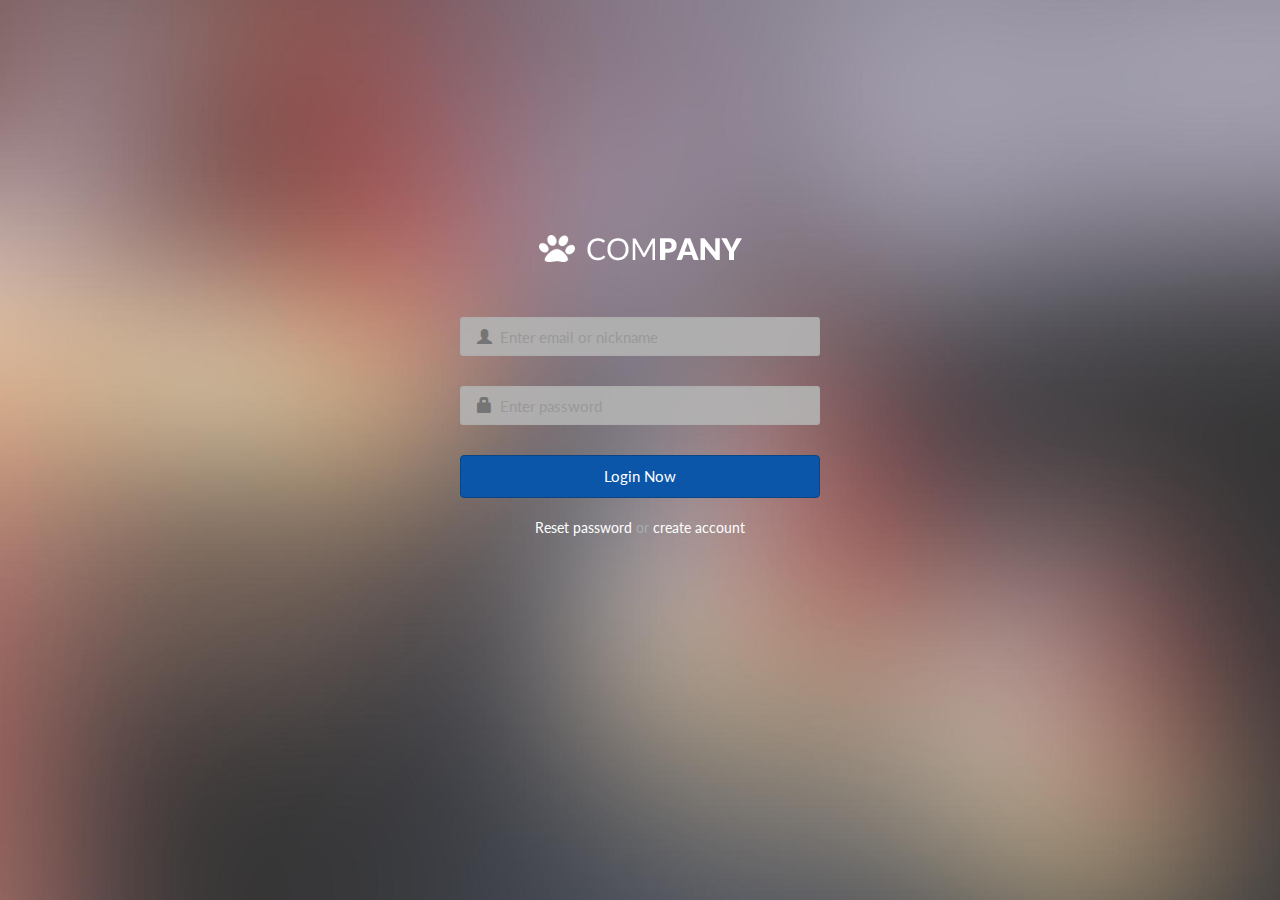
<file: index.html>
<!DOCTYPE html>
<html>
<head>
	<meta http-equiv="Content-Type" content="text/html; charset=UTF-8" />
	<meta name="viewport" content="width=1,initial-scale=1,user-scalable=1" />
	<title>Summer Quotes</title>

	<link href="http://fonts.googleapis.com/css?family=Lato:100italic,100,300italic,300,400italic,400,700italic,700,900italic,900" rel="stylesheet" type="text/css">
	<link rel="stylesheet" type="text/css" href="assets/bootstrap/css/bootstrap.min.css" />
	<link rel="stylesheet" type="text/css" href="assets/css/styles.css" />

	<!-- HTML5 Shim and Respond.js IE8 support of HTML5 elements and media queries -->
	<!--[if lt IE 9]>
	<script src="https://oss.maxcdn.com/html5shiv/3.7.2/html5shiv.min.js"></script>
	<script src="https://oss.maxcdn.com/respond/1.4.2/respond.min.js"></script>
	<![endif]-->
</head>
<body>
<section class="container login-form">
	<section>
		<form method="post" action="login/login.php" role="login">
			<img src="assets/images/logo.png" alt="" class="img-responsive" />

			<div class="form-group">
				<input type="email" name="email" required class="form-control" placeholder="Enter email or nickname" />
				<span class="glyphicon glyphicon-user"></span>
			</div>

			<div class="form-group">
				<input type="password" name="password" required class="form-control" placeholder="Enter password" />
				<span class="glyphicon glyphicon-lock"></span>
			</div>

			<button type="submit" name="go" class="btn btn-primary btn-block">Login Now</button>

			<a href="#">Reset password</a> or <a href="Register.html">create account</a>
		</form>
	</section>
</section>

<script src="http://ajax.googleapis.com/ajax/libs/jquery/2.1.1/jquery.min.js"></script>
<script src="assets/bootstrap/js/bootstrap.min.js"></script>
</body>
</html>
</file>
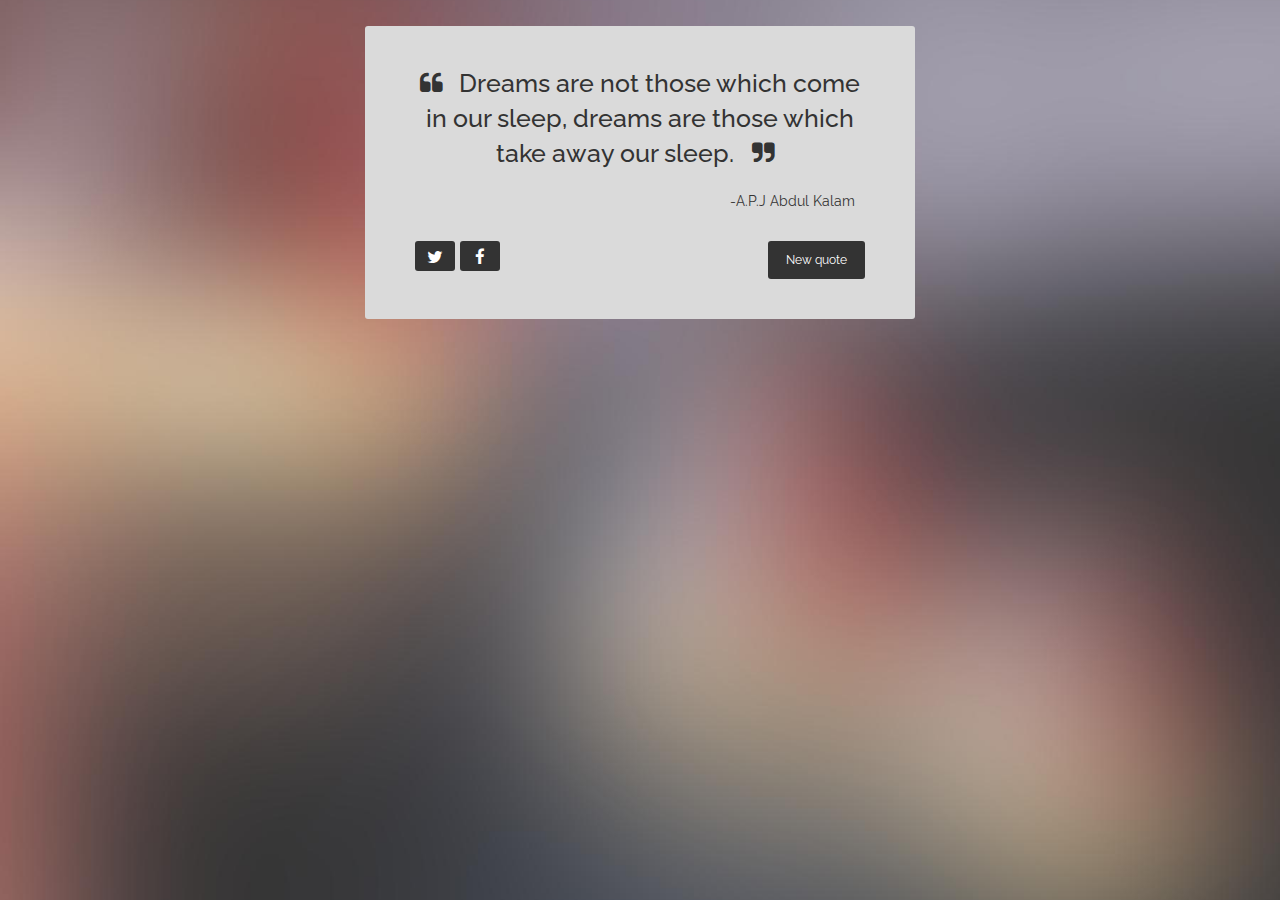
<file: quote.html>
<!DOCTYPE html PUBLIC "-//W3C//DTD XHTML 1.0 Transitional//EN" "http://www.w3.org/TR/xhtml1/DTD/xhtml1-transitional.dtd">
<html xmlns="http://www.w3.org/1999/xhtml">
<head>
    <meta http-equiv="Content-Type" content="text/html; charset=utf-8" />
    <title>Login Form using jQuery Ajax and PHP MySQL</title>
    <link href="assets/bootstrap/css/bootstrap.min.css" rel="stylesheet" media="screen">
    <link href="assets/bootstrap/css/bootstrap-theme.min.css" rel="stylesheet" media="screen">
    <link href="assets/css/styles.css" rel="stylesheet" media="screen">
	<link href="//netdna.bootstrapcdn.com/font-awesome/4.0.3/css/font-awesome.css" rel="stylesheet">
</head>

<body>
	<div class="quote-box">
  		<div class="quote-text">
    		<i class="fa fa-quote-left"> </i><span id="text">
 			Dreams are not those which come in our sleep, dreams are those which take away our sleep. &nbsp</span>
 			<i class="fa fa-quote-right"> </i>
   
  		</div>
    	<div class="quote-author">
    		<span id="author">-A.P.J Abdul Kalam</span>
    	</div>
    	<div class="buttons">
    		<a class="button" id="tweet-quote" title="Tweet this quote!" target="_blank">
      			<i class="fa fa-twitter"></i>
    		</a>
     		<a class="button" id="facebook-quote" title="Post this quote on tumblr!" target="_blank">
      		<i class="fa fa-facebook"></i>
    		</a>
    		<button class="button" id="new-quote">New quote</button>
  		</div>
	</div>


</div>
<script src="assets/bootstrap/js/bootstrap.min.js" type="text/javascript"></script>
</body>
</html>
</file>
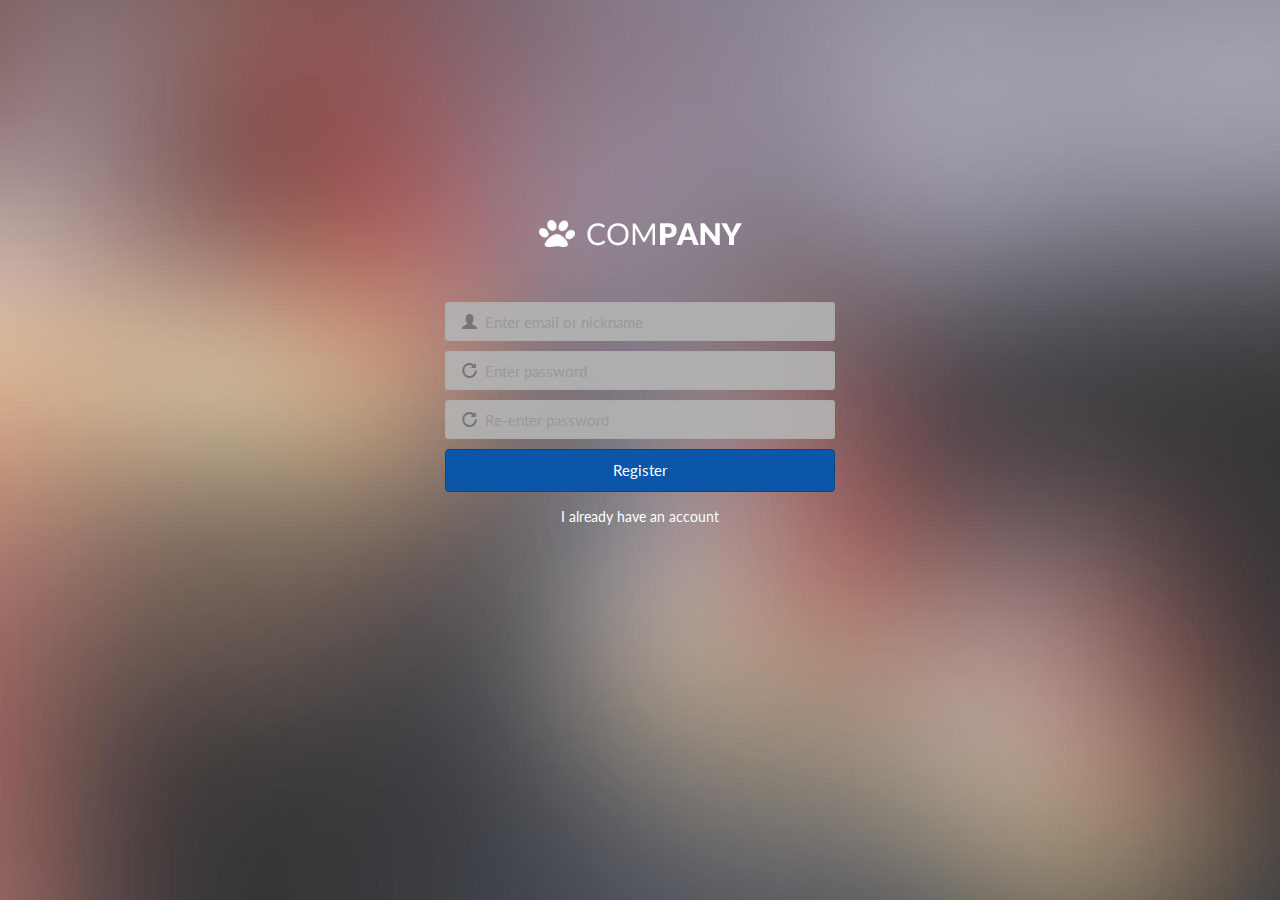
<file: Register.html>
<!DOCTYPE html>
<html>
<head>
    <meta http-equiv="Content-Type" content="text/html; charset=UTF-8" />
    <meta name="viewport" content="width=1,initial-scale=1,user-scalable=1" />
    <title>Summer Quotes</title>

    <link href="http://fonts.googleapis.com/css?family=Lato:100italic,100,300italic,300,400italic,400,700italic,700,900italic,900" rel="stylesheet" type="text/css">
    <link rel="stylesheet" type="text/css" href="assets/bootstrap/css/bootstrap.min.css" />
    <link rel="stylesheet" type="text/css" href="assets/css/styles.css" />

    <!-- HTML5 Shim and Respond.js IE8 support of HTML5 elements and media queries -->
    <!--[if lt IE 9]>
    <script src="https://oss.maxcdn.com/html5shiv/3.7.2/html5shiv.min.js"></script>
    <script src="https://oss.maxcdn.com/respond/1.4.2/respond.min.js"></script>
    <![endif]-->
</head>
<body>
<section class="container Register-form">
    <section>
        <form method="post" action="" role="register">
            <img src="assets/images/logo.png" alt="" class="img-responsive" />

            <div class="form-group">
                <input type="email" name="email" required class="form-control" placeholder="Enter email or nickname" />
                <span class="glyphicon glyphicon-user"></span>
            </div>

            <div class="form-group">
                <input type="password" name="password" required class="form-control" placeholder="Enter password" />
                <span class="glyphicon glyphicon-repeat"></span>
            </div>

            <div class="form-group">
                <input type="password" name="password" required class="form-control" placeholder="Re-enter password" />
                <span class="glyphicon glyphicon-repeat"></span>
            </div>

            <button type="submit" name="go" class="btn btn-primary btn-block">Register</button>

            <a href="index.html">I already have an account</a>


        </form>
    </section>
</section>

<script src="http://ajax.googleapis.com/ajax/libs/jquery/2.1.1/jquery.min.js"></script>
<script src="assets/bootstrap/js/bootstrap.min.js"></script>
</body>
</html>
</file>
<file: assets/css/styles.css>
@CHARSET "UTF-8";
@import url(https://fonts.googleapis.com/css?family=Raleway:400,500);

* {
	-webkit-box-sizing: border-box;
	-moz-box-sizing: border-box;
	box-sizing: border-box;
	outline: none;
}


body {
	background: url(../images/bg.jpg) no-repeat center center fixed;
	-webkit-background-size: cover;
	-moz-background-size: cover;
	-o-background-size: cover;
	background-size: cover;
	font-family: 'Raleway', sans-serif;
}


.close{
	-webkit-transition: 2s time;
	-moz-transition: 2s time;
	-ms-transition: 2s time;
	-o-transition: 2s time;
	transition: 2s time;
}
.login-form {
	text-align: center;
	margin: 0 auto;
	margin-top: 100px;
	margin-bottom: 100px;
	max-width: 460px;
}
.login-form > section {
	padding: 35px 35px 25px 35px;
	border-radius: 5px;
}
.login-form a {
	color: #fff;
}
.login-form img {
	display: block;
	margin: 0 auto;
	margin-bottom: 55px;
}

.Register-form {
	text-align: center;
	margin: 0 auto;
	margin-top: 100px;
	margin-bottom: 100px;
	max-width: 460px;
}
.Register-form > section {
	padding: 20px 20px 20px 20px;
	border-radius: 5px;
}
.Register-form a {
	color: #fff;
}
.Register-form img {
	display: block;
	margin: 0 auto;
	margin-bottom: 55px;
}

form[role=register] {
	font: 14px/2.2em Lato, serif;
	color: #aaa;
}

form[role=register] input,
form[role=register] > button {
	font-size: 15px;
	padding: 10px 30px;
}

form[role=register] input {
	color: #777;
	background: rgba(180,180,180,.9);
	border: none;
	height: 2.6em;
	padding: 10px 40px;
	border-radius: 3px;
	-webkit-box-shadow: inset 0 0 1px 1px rgba(150, 150, 150, .1);
	-moz-box-shadow: inset 0 0 1px 1px rgba(150, 150, 150, .1);
	box-shadow: inset 0 0 1px 1px rgba(150, 150, 150, .1);
}
form[role=register] > div {
	margin: 10px 0;
	position: relative;
}
form[role=register] > button {
	margin-top: 10px;
	margin-bottom: 10px;
	background: #0c56a9;
	border: 1px solid #0c4584;
}


/*
	CSS for Login form
*/
form[role=login] {
	font: 14px/2.2em Lato, serif;
	color: #aaa;
}

form[role=login] input,
form[role=login] > button {
	font-size: 15px;
	padding: 10px 30px;
}
form[role=login] input {
	color: #777;
	background: rgba(180,180,180,.9);
	border: none;
	height: 2.6em;
	padding: 10px 40px;
	border-radius: 3px;
	-webkit-box-shadow: inset 0 0 1px 1px rgba(150, 150, 150, .1);
	-moz-box-shadow: inset 0 0 1px 1px rgba(150, 150, 150, .1);
	box-shadow: inset 0 0 1px 1px rgba(150, 150, 150, .1);
}
form[role=login] > div {
	margin: 30px 0;
	position: relative;
}
form[role=login] > button {
	margin-top: 15px;
	margin-bottom: 15px;
	background: #0c56a9;
	border: 1px solid #0c4584;
}

.form-control + .glyphicon {
	position: absolute;
	left: 0;
	top: 14%;
	padding: 8px 0 0 17px;
	font-size: 15px;
	color: #757575;
}

h1{
	color: #cdcdcd;
}

.carousel-control{
	width: 9%;
}


section {
	padding-top: 100px;
	padding-bottom: 100px;
}

.quote {
	color: rgba(0,0,0,.1);
	text-align: center;
	margin-bottom: 30px;
}

.jumbotron{
	color: #42423e;
	background-color: ghostwhite;
	/*background-color:none !important;*/
}

.quote-box {
	border-radius: 3px;
	position: relative;
	margin: 2% auto auto auto;
	width: 450px;
	padding: 40px 50px;
	display: table;
	background-color: #dadada;
}

.quote-box .quote-text {

	text-align:center;
	width:450px;
	height:auto;
	clear:both;
	font-weight:500;
	font-size:1.75em;
}

.quote-box .quote-text i{
	font-size:1.0em;
	margin-right: 0.4em;
}

.quote-box .quote-text  i{
	font-size:1.0em;
	margin-right: 0.4em;
}

.quote-box .quote-author {
	width:450px;
	height:auto;
	clear:both;
	padding-top:20px;
	padding-right: 10px;
	font-size:1em;
	text-align:right;
}

.quote-box .buttons {
	width:450px;
	margin:auto;
	display:block;

}

.quote-box .buttons .button {
	height:38px;
	border:none;
	border-radius:3px;
	color:#fff;
	background-color:#333;
	outline:none;
	font-size:0.85em;
	padding: 8px 18px 6px 18px;
	margin-top:30px;
	opacity:1;
	cursor:pointer;

}

.quote-box .buttons .button:hover{
	opacity:0.85;
}

#tweet-quote, #facebook-quote {
	float:left;
	padding:0px;
	padding-top:8px;
	text-align:center;
	font-size:1.2em;
	margin-right:5px;
	height:30px;
	width:40px;
}

#new-quote {
	float:right;
}

#delete-quote {
	float: right;
	margin-right: 5px;
}

.carousel-control.left, .carousel-control.right {
	background-image: none
}
</file>
